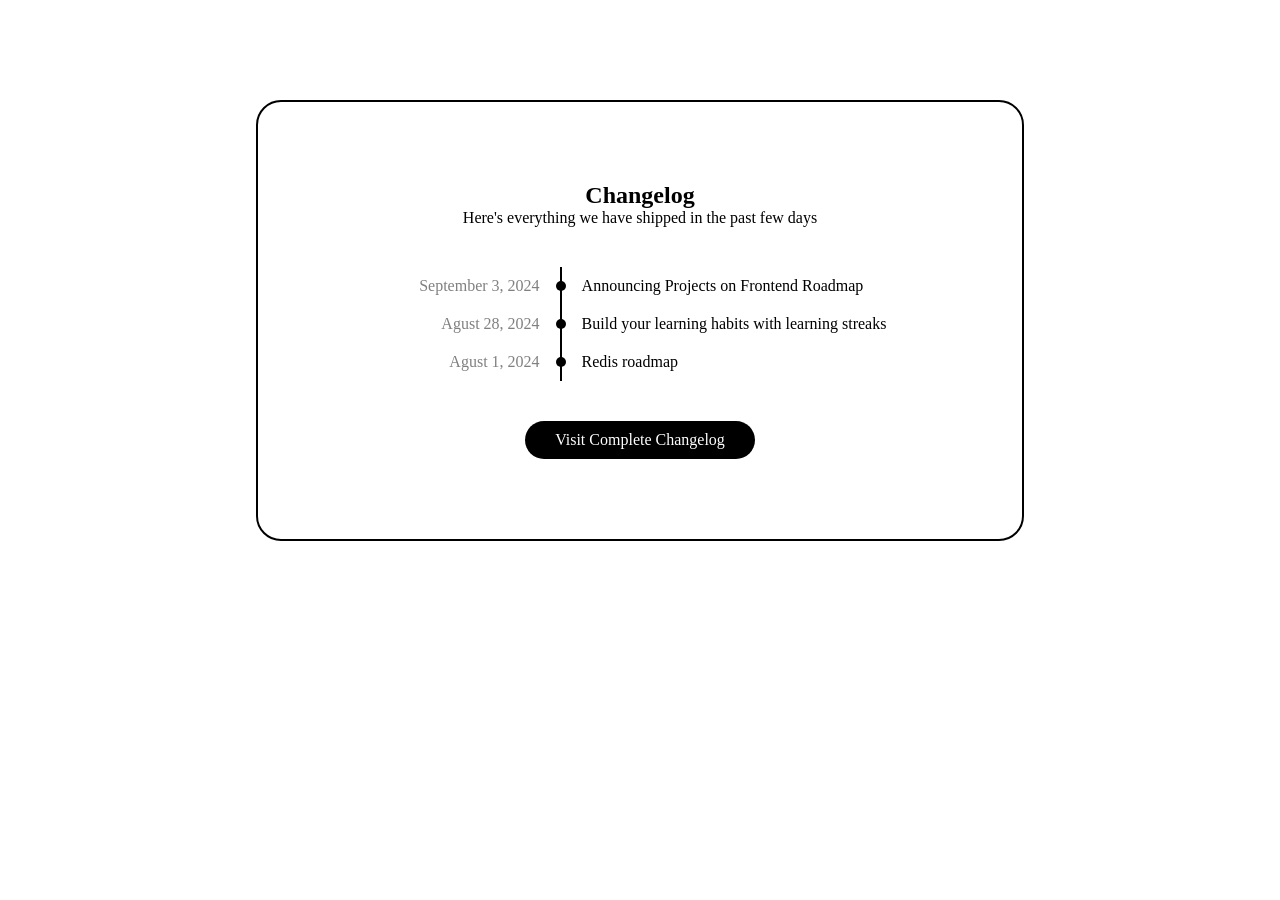
<file: 2-ChangelogComponent/index.html>
<!DOCTYPE html>
<html lang="en">

<head>
    <meta charset="UTF-8">
    <meta name="viewport" content="width=device-width, initial-scale=1.0">
    <meta name="description"
        content="An interactive playground and comprehensive guide for mastering CSS Selectors. Practice basic selectors, combinators, attribute selectors, and pseudo-classes in real-time.">
    <title>CSS Selectors Interactive Playground & Study Guide</title>

    <style>
        * {
            margin: 0;
            padding: 0;
            box-sizing: border-box;
        }

        body>div {
            width: 60%;
            max-width: 1200px;
            margin: 100px auto;
            padding: 40px 0;
            border: 2px solid black;
            border-radius: 25px;
        }

        body>div>div {
            margin: 40px 10px;
        }

        body>div>div:first-child {
            text-align: center;
        }

        body>div>div:nth-child(3) {
            display: flex;
            justify-content: center;
        }

        .log-container {
            display: grid;
            grid-template-columns: 2fr 3fr;
            column-gap: 10px;
        }

        .log-container div {
            padding: 10px;
        }

        .log-container>div:first-child {
            text-align: end;
            border-right: 2px solid black;
        }

        .date {
            display: flex;
            align-items: center;
            justify-content: end;
            color: gray;
        }

        .black-point {
            padding: 0 !important;
            height: 10px;
            width: 10px;
            background-color: black;
            border-radius: 25px;
            position: relative;
            right: -16px;
        }

        .btn {
            background-color: black;
            color: white;
            padding: 10px 30px;
            border-radius: 25px;
        }

        @media screen and (max-width: 700px) {
            body>div {
                width: 90%;
            }
        }

        @media screen and (max-width: 500px) {
            body>div {
                width: 100%;
                border: none;
            }
        }
    </style>
</head>

<body>
    <div>
        <div>
            <h2>Changelog</h2>
            <span>Here's everything we have shipped in the past few days</span>
        </div>
        <div>
            <div class="log-container">
                <div class="date">September 3, 2024 <div class="black-point"></div>
                </div>
                <div>Announcing Projects on Frontend Roadmap</div>
            </div>
            <div class="log-container">
                <div class="date">Agust 28, 2024 <div class="black-point"></div>
                </div>
                <div>Build your learning habits with learning streaks</div>
            </div>
            <div class="log-container">
                <div class="date">Agust 1, 2024 <div class="black-point"></div>
                </div>
                <div>Redis roadmap</div>
            </div>
        </div>
        <div>
            <div class="btn">
                Visit Complete Changelog
            </div>
        </div>
    </div>
</body>

</html>
</file>
